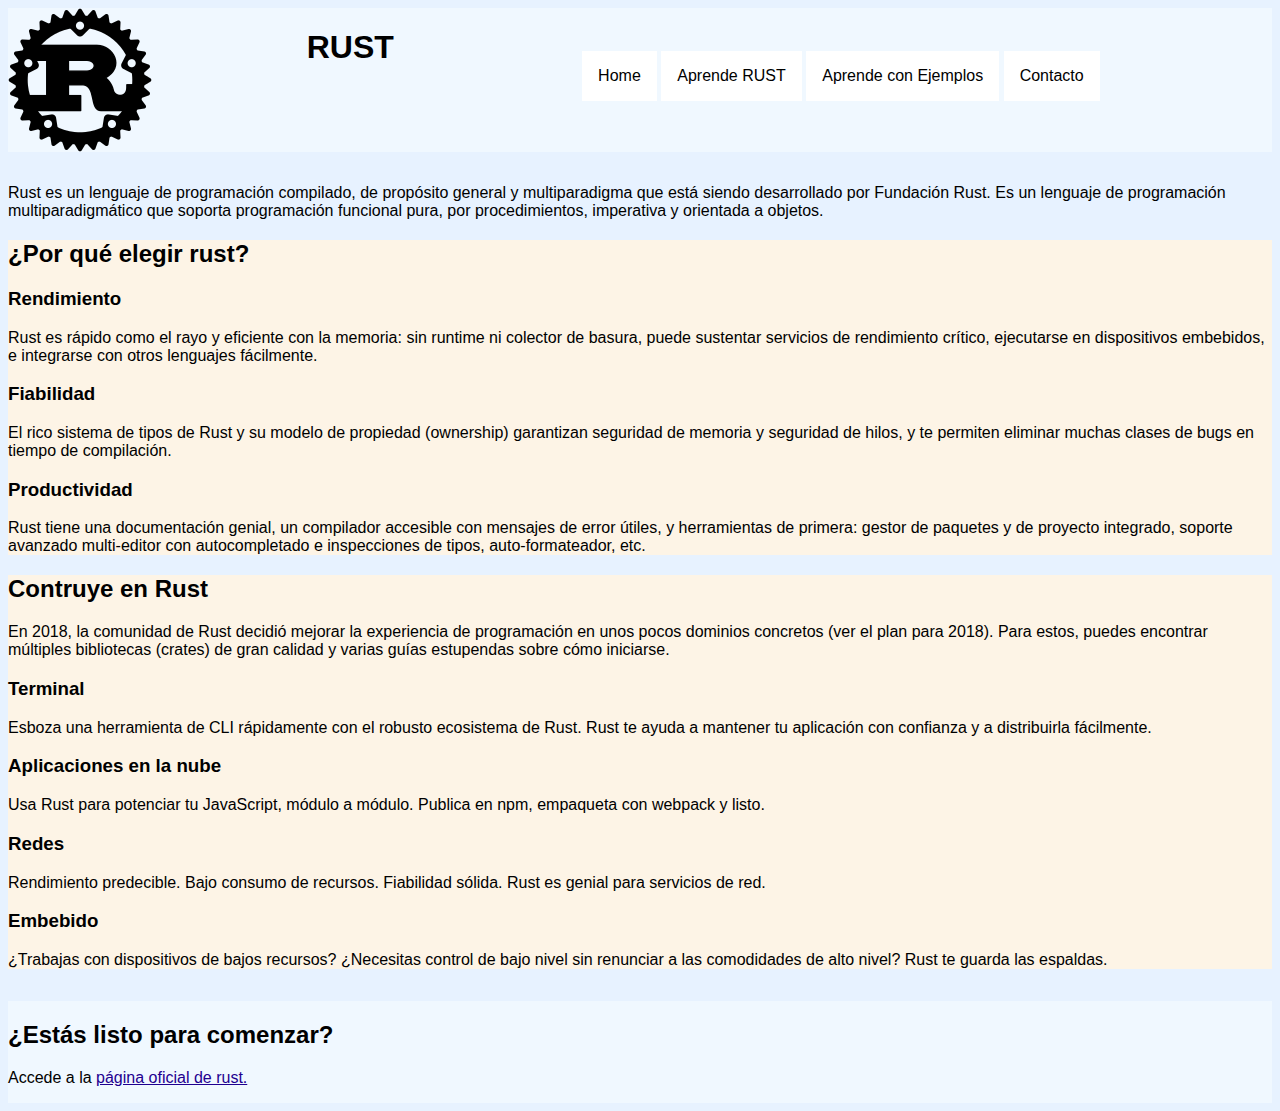
<file: index.html>
<!DOCTYPE HTML>

<html lang="es">
<head>
    <meta charset ="UTF-8" />
    
    <meta name ="author" content ="Carlos Triana Fernández" />
    <meta name ="description" content ="El lenguaje de programación Rust" />
    <meta name ="keywords" content ="Rust, lenguajes de programación, programación, desarrollador" />

    <meta name ="viewport" content ="width=device-width, initial-scale=1.0" />

    <title>Rust - Lenguaje</title>

    <link rel="stylesheet" type="text/css" href="estilo/estilo.css" />
</head>

<body>
    <header>
        <h1>RUST</h1>
            <img src="multimedia/Rust_logo.png" alt="Logo de RUST" />
        <nav>
            <a title="Home"
                accesskey="H"
                tabindex="1"
                href="index.html">Home</a>
            <a title="Aprende"
                accesskey="A"
                tabindex="2"
                href="aprende.html">Aprende RUST</a>
            <a title="Ejemplos"
                accesskey="E"
                tabindex="3"
                href="ejemplos.html">Aprende con Ejemplos</a>
            <a title="Contact"
                accesskey="C"
                tabindex="4"
                href="contacto.html">Contacto</a>
        </nav>
    </header>

    <main>
        <p>Rust es un lenguaje de programación compilado, de propósito general y multiparadigma que está siendo desarrollado por Fundación
            Rust. Es un lenguaje de programación multiparadigmático que soporta programación funcional pura, por procedimientos, 
            imperativa y orientada a objetos.</p>
                
        <section>
            <h2>¿Por qué elegir rust?</h2>
                <h3>Rendimiento</h3>
                    <p>Rust es rápido como el rayo y eficiente con la memoria: sin runtime ni colector de basura, puede sustentar servicios de 
                    rendimiento crítico, ejecutarse en dispositivos embebidos, e integrarse con otros lenguajes fácilmente.</p>

                <h3>Fiabilidad</h3>
                    <p>El rico sistema de tipos de Rust y su modelo de propiedad (ownership) garantizan seguridad de memoria y seguridad de hilos, 
                    y te permiten eliminar muchas clases de bugs en tiempo de compilación.</p>

                <h3>Productividad</h3>
                    <p>Rust tiene una documentación genial, un compilador accesible con mensajes de error útiles, y herramientas de primera: gestor 
                    de paquetes y de proyecto integrado, soporte avanzado multi-editor con autocompletado e inspecciones de tipos, auto-formateador, 
                    etc.</p>    
            </section>
                    

        <section>
            <h2>Contruye en Rust</h2>
                <p>En 2018, la comunidad de Rust decidió mejorar la experiencia de programación en unos pocos dominios concretos (ver el plan 
                    para 2018). Para estos, puedes encontrar múltiples bibliotecas (crates) de gran calidad y varias guías estupendas sobre cómo
                    iniciarse.</p>

                    <h3>Terminal</h3>
                        <p>Esboza una herramienta de CLI rápidamente con el robusto ecosistema de Rust. Rust te ayuda a mantener tu aplicación con 
                        confianza y a distribuirla fácilmente.</p>

                    <h3>Aplicaciones en la nube</h3>
                        <p>Usa Rust para potenciar tu JavaScript, módulo a módulo. Publica en npm, empaqueta con webpack y listo.</p>

                    <h3>Redes</h3>
                        <p>Rendimiento predecible. Bajo consumo de recursos. Fiabilidad sólida. Rust es genial para servicios de red.</p>

                    <h3>Embebido</h3>
                        <p>¿Trabajas con dispositivos de bajos recursos? ¿Necesitas control de bajo nivel sin renunciar a las comodidades de alto
                        nivel? Rust te guarda las espaldas.</p>
        </section>
    </main>

    <footer>
        <h2>¿Estás listo para comenzar?</h2>
        <p>Accede a la <a href="https://www.rust-lang.org/es/learn/get-started" target="_blank">página oficial de rust.</a></p>
    </footer>
        
</body>
</html>
</file>
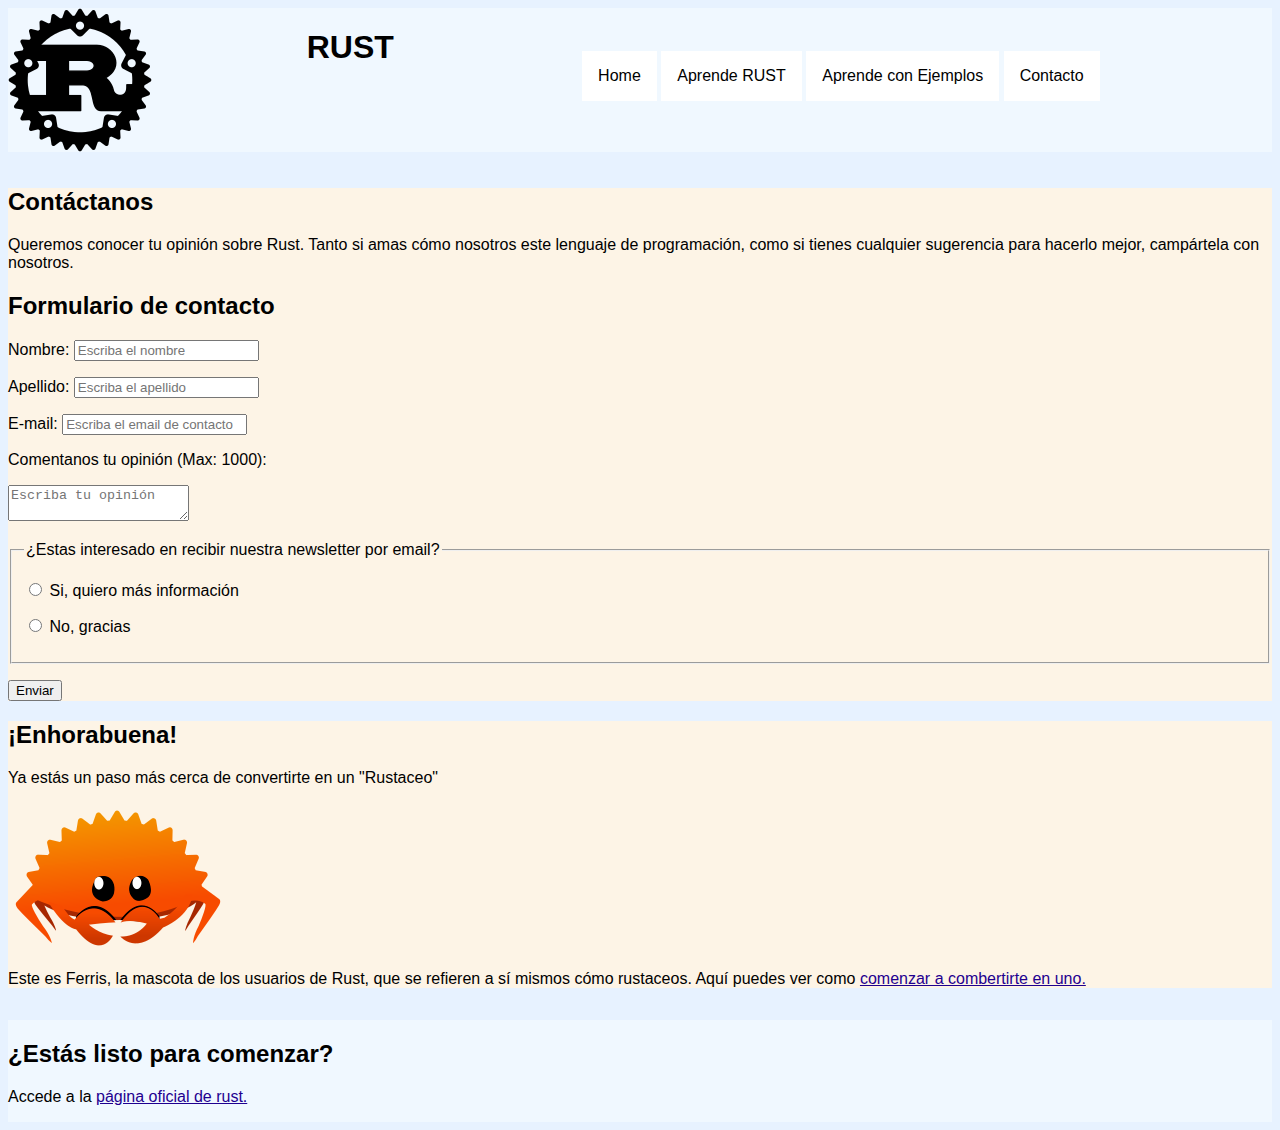
<file: contacto.html>
<!DOCTYPE HTML>

<html lang="es">
<head>
    <meta charset ="UTF-8" />
    
    <meta name ="author" content ="Carlos Triana Fernández" />
    <meta name ="description" content ="Página de contacto y ayuda sobre el lenguaje Rust" />
    <meta name ="keywords" content ="Rust, lenguajes de programación, programación, desarrollador, ayuda Rust, contacto Rust, asistencia Rust" />

    <meta name ="viewport" content ="width=device-width, initial-scale=1.0" />

    <title>Rust - contacto</title>

    <link rel="stylesheet" type="text/css" href="estilo/estilo.css" />
</head>

<body>
    <header>
        <h1>RUST</h1>
            <img src="multimedia/Rust_logo.png" alt="Logo de RUST" />
        <nav>
            <a title="Home"
                accesskey="H"
                tabindex="1"
                href="index.html">Home</a>
            <a title="Aprende"
                accesskey="A"
                tabindex="2"
                href="aprende.html">Aprende RUST</a>
            <a title="Ejemplos"
                accesskey="E"
                tabindex="3"
                href="ejemplos.html">Aprende con Ejemplos</a>
            <a title="Contact"
                accesskey="C"
                tabindex="4"
                href="contacto.html">Contacto</a>
        </nav>
    </header>

    <main>
        <section>
            <h2>Contáctanos</h2>
                <p>Queremos conocer tu opinión sobre Rust. Tanto si amas cómo nosotros este lenguaje de programación, como si tienes
                    cualquier sugerencia para hacerlo mejor, campártela con nosotros.</p>

            <h2>Formulario de contacto</h2>
                <form name ="datos">
                    <p><label for="nombre">Nombre:</label>
                    <input id="nombre" type="text" placeholder="Escriba el nombre" required /></p>
                    
                    <p><label for="apellido">Apellido:</label>
                    <input id="apellido" type="text" placeholder="Escriba el apellido" required /></p>
                    
                    <p><label for="email">E-mail:</label>
                    <input id="email" type="email" placeholder="Escriba el email de contacto" required /></p>

                    <p><label for="opinion">Comentanos tu opinión (Max: 1000):</label>
                        <p><textarea id="opinion" maxlength=1000 placeholder="Escriba tu opinión" required></textarea></p>
                    <fieldset>
                        <legend> ¿Estas interesado en recibir nuestra newsletter por email?</legend>  <!--my radio buttons not working--> 
                        <p><input id="masinfo" type="radio" /> 
                        <label for="masinfo"> Si, quiero más información </label></p> 
                        <p><input id="nomasinfo" type="radio" />
                        <label for="nomasinfo">No, gracias</label></p>
                    </fieldset>
                    <p><input type="submit" value="Enviar"/></p>
                </form>
        </section>

        <section>
            <h2>¡Enhorabuena!</h2>
            <p>Ya estás un paso más cerca de convertirte en un "Rustaceo"</p>
            <img src="multimedia/Rustacean.png" alt="Cangrejo naranja que representa a los programadores de RUST"/>
            <p>Este es Ferris, la mascota de los usuarios de Rust, que se refieren a sí mismos cómo rustaceos. Aquí puedes ver como <a href="https://play.rust-lang.org/">comenzar a combertirte en uno.</a></p>
        </section>
    </main>
    <footer>
        <h2>¿Estás listo para comenzar?</h2>
        <p>Accede a la <a href="https://www.rust-lang.org/es/learn/get-started" target="_blank">página oficial de rust.</a></p>
    </footer>
</body>
</html>
</file>
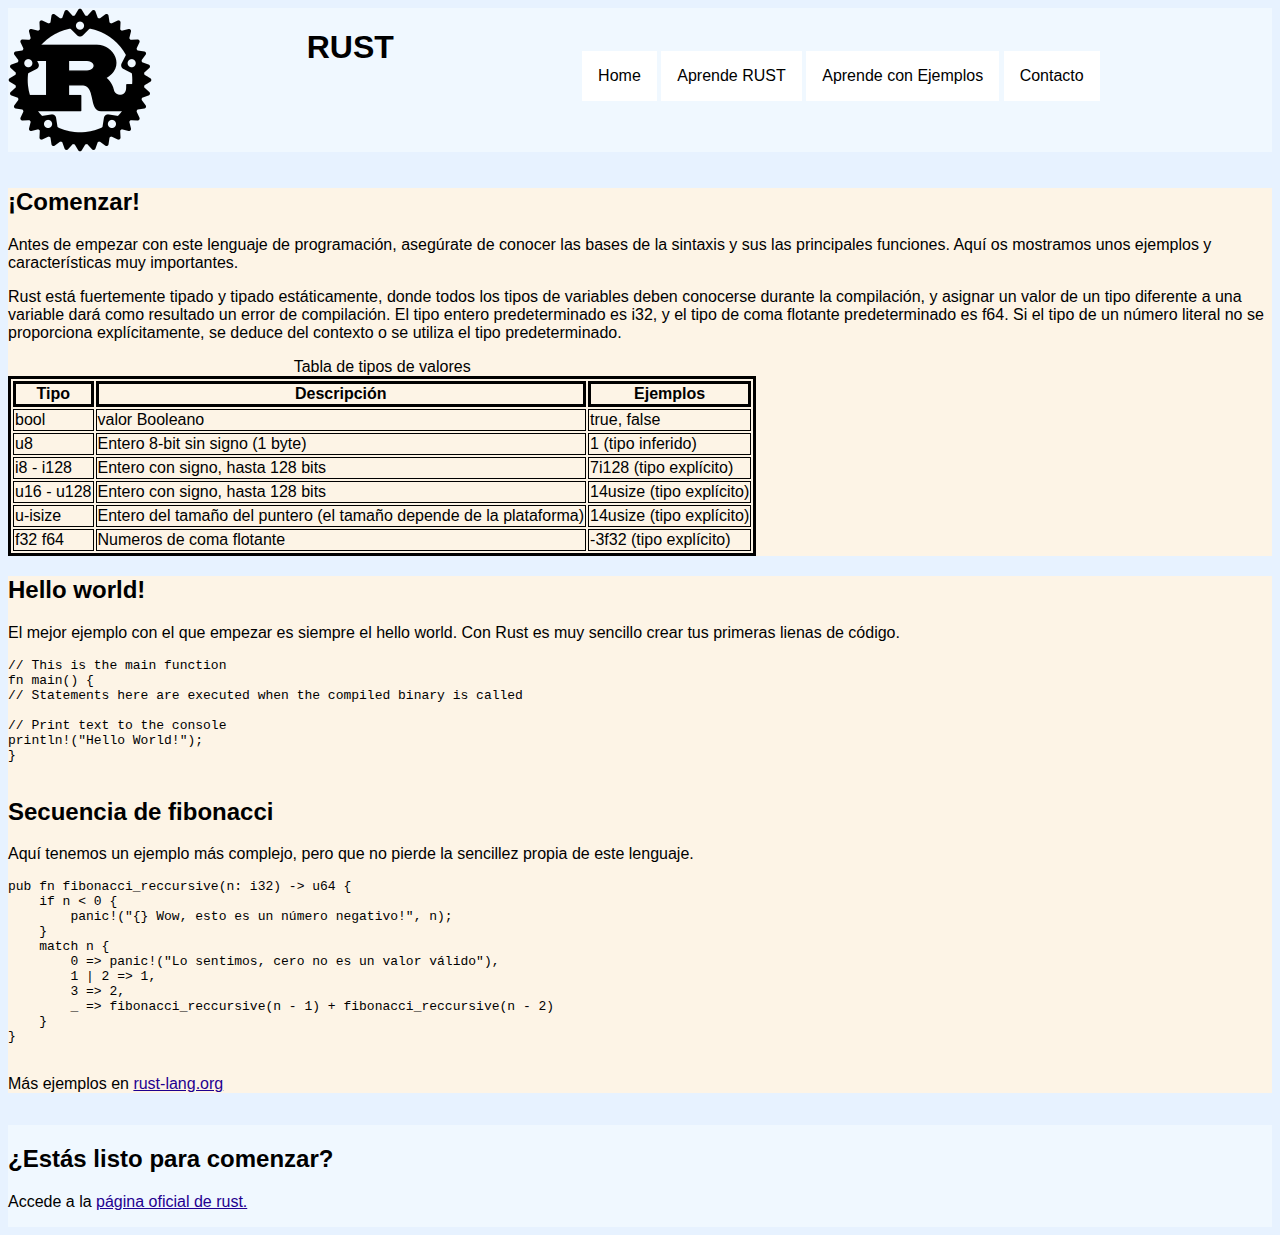
<file: ejemplos.html>
<!DOCTYPE HTML>

<html lang="es">
<head>
    <meta charset ="UTF-8" />
    
    <meta name ="author" content ="Carlos Triana Fernández" />
    <meta name ="description" content ="Ejemplos de código en Rust" />
    <meta name ="keywords" content ="Rust, lenguajes de programación, programación, desarrollador, código Rust, codigo de ejemplo, aprende Rust, aprender a programar, ejemplos de Rust" />

    <meta name ="viewport" content ="width=device-width, initial-scale=1.0" />

    <title>Rust - Ejemplos de código</title>

    <link rel="stylesheet" type="text/css" href="estilo/estilo.css" />
</head>

<body>
    <header>
        <h1>RUST</h1>
            <img src="multimedia/Rust_logo.png" alt="Logo de RUST" />
        <nav>
            <a title="Home"
                accesskey="H"
                tabindex="1"
                href="index.html">Home</a>
            <a title="Aprende"
                accesskey="A"
                tabindex="2"
                href="aprende.html">Aprende RUST</a>
            <a title="Ejemplos"
                accesskey="E"
                tabindex="3"
                href="ejemplos.html">Aprende con Ejemplos</a>
            <a title="Contact"
                accesskey="C"
                tabindex="4"
                href="contacto.html">Contacto</a>
        </nav>
    </header>
    
    <main>
        <section>
            <h2>¡Comenzar!</h2>
                <p>Antes de empezar con este lenguaje de programación, asegúrate de conocer las bases de la sintaxis y sus las principales funciones.
                    Aquí os mostramos unos ejemplos y características muy importantes.</p>
                    <p>Rust está fuertemente tipado y tipado estáticamente, donde todos
                     los tipos de variables deben conocerse durante la compilación, y asignar un valor de un tipo diferente a una variable dará como resultado un error de compilación. 
                     El tipo entero predeterminado es i32, y el tipo de coma flotante predeterminado es f64. Si el tipo de un número literal no se proporciona explícitamente, se deduce del 
                     contexto o se utiliza el tipo predeterminado.</p>

            <table>
                <caption> Tabla de tipos de valores</caption>
                <tr>
                    <th scope="col" id="tipo">Tipo</th>
                    <th scope="col" id="descripcion">Descripción</th>
                    <th scope="col" id="ejemplo">Ejemplos</th>
                </tr>
                <tr>
                    <td headers="tipo">bool</td>
                    <td headers="descripcion">valor Booleano</td>
                    <td headers="ejemplo">true, false</td>
                </tr>
                <tr>
                    <td headers="tipo">u8</td>
                    <td headers="descripcion">Entero 8-bit sin signo (1 byte)</td>
                    <td headers="ejemplo">1 (tipo inferido)</td>
                </tr>
                <tr>
                    <td headers="tipo">i8 - i128</td>
                    <td headers="descripcion">Entero con signo, hasta 128 bits</td>
                    <td headers="ejemplo">7i128 (tipo explícito)</td>
                </tr>
                <tr>
                    <td headers="tipo">u16 - u128</td>
                    <td headers="descripcion">Entero con signo, hasta 128 bits</td>
                    <td headers="ejemplo">14usize (tipo explícito)</td>
                </tr>
                <tr>
                    <td headers="tipo">u-isize</td>
                    <td headers="descripcion">Entero del tamaño del puntero (el tamaño depende de la plataforma)</td>
                    <td headers="ejemplo">14usize (tipo explícito)</td>
                </tr>
                <tr>
                    <td headers="tipo">f32 f64</td>
                    <td headers="descripcion">Numeros de coma flotante</td>
                    <td headers="ejemplo">-3f32 (tipo explícito)</td>
                </tr>
                
            </table>
        </section>
        
        <section>
            <h2>Hello world!</h2>
            <p>El mejor ejemplo con el que empezar es siempre el hello world. Con Rust es muy 
                sencillo crear tus primeras lienas de código.</p>
                <pre>
// This is the main function
fn main() {
// Statements here are executed when the compiled binary is called

// Print text to the console
println!("Hello World!");
}
                </pre>

                <h2>Secuencia de fibonacci</h2>
                <p>Aquí tenemos un ejemplo más complejo, pero que no pierde la sencillez propia
                     de este lenguaje.</p>
                <pre>
pub fn fibonacci_reccursive(n: i32) -> u64 {
    if n &lt; 0 {
        panic!("{} Wow, esto es un número negativo!", n);
    }
    match n {
        0 => panic!("Lo sentimos, cero no es un valor válido"),
        1 | 2 => 1,
        3 => 2,
        _ => fibonacci_reccursive(n - 1) + fibonacci_reccursive(n - 2)
    }
}
                </pre>
                <p>Más ejemplos en <a href="https://doc.rust-lang.org/stable/rust-by-example/" target="_blank">rust-lang.org</a></p>
        </section>
    </main>

    <footer>
        <h2>¿Estás listo para comenzar?</h2>
        <p>Accede a la <a href="https://www.rust-lang.org/es/learn/get-started" target="_blank">página oficial de rust.</a></p>
    </footer>
</body>
</html>
</file>
<file: estilo/estilo.css>
/**************************
 Carlos Triana - UO283428
 Descripción de los estilos
 **************************/
 /* a=0 b=0 c=1 -> specificity =   1 */
 body{
     font-family: 'Segoe UI', Tahoma, Geneva, Verdana, sans-serif;
     color: black;
     background-color: rgb(231, 242, 255);

     display: grid;
     grid-gap: 1em;
     grid-template-rows:  auto 1fr auto;
     grid-template-areas:
         'header'
         'main'
         'footer'
     ; 
 }

/* a=0 b=0 c=1 -> specificity =   1 
   Hereda color de body*/
 header, footer {
   background-color: aliceblue;
 } 

 /* a=0 b=0 c=1 -> specificity =   1 */
 header{ grid-area: header; }

 /* a=0 b=0 c=1 -> specificity =   1 */
 footer{ grid-area: footer; }

 /* a=0 b=0 c=1 -> specificity =   1 */
 main{ grid-area: main; }

 /* a=0 b=0 c=1 -> specificity =   1 */
 @media (min-width: 45em){
   header{
       display: grid;
       grid-gap: 1em;
       grid-template-columns: auto auto auto;
       grid-template-areas:
           'logo title nav';
   }
}
 /* a=0 b=0 c=2 -> specificity =   2 */
 header h1{ grid-area: title; }
 header img{ grid-area: logo; }
 header nav{ grid-area: nav; }

 /* a=0 b=0 c=1 -> specificity =   1 
   Hereda el color de body*/
 section {
   background-color: rgb(253, 244, 230);
 }

 
 /* a=0 b=0 c=1 -> specificity =   1 */
 nav{
   margin-top: 3vh;
   margin-right: 2vw;
   margin-bottom: 3vh;
   margin-left: 2vw;
   border: 10em;
   padding: 0.5em;
 }

 /* a=0 b=0 c=1 -> specificity =   1 */
 ul{
    background: white;
    padding: 1em;
 }

 /* a=0 b=0 c=2 -> specificity =   2 */
 ul li{
   display: run-in;
   padding: 0.1em;
   margin-left: 1em;
 }

 /* a=0 b=1 c=1 -> specificity =   11 
   Hereda el background-color*/
 a:link, a:visited{
   color:rgb(31, 0, 144);
}

/* a=0 b=1 c=1 -> specificity =   11
  Hereda el background-color*/
 a:hover, a:active{
   color: black;
}

 /* a=0 b=1 c=2 -> specificity =   12 */
 nav a:link, nav a:visited{
   background-color: white;
   color:black;
   padding: 1em 1em;
   text-decoration: none;
   display: inline-block;
   margin-top: 0.5em;
}

/* a=0 b=1 c=2 -> specificity =   12 */
nav a:hover, nav a:active{
   background-color: lightgray;
   color:black;
}

 /* a=0 b=0 c=1 -> specificity =   1 */
 table, th{
    border: 0.2em solid;
 }

  /* a=0 b=0 c=1 -> specificity =   1 */
 table td{
    border: 0.1em solid;
 }

  /* a=0 b=0 c=1 -> specificity =   1 */
 video{
   width: 50%;
   height: auto;
 }
</file>
